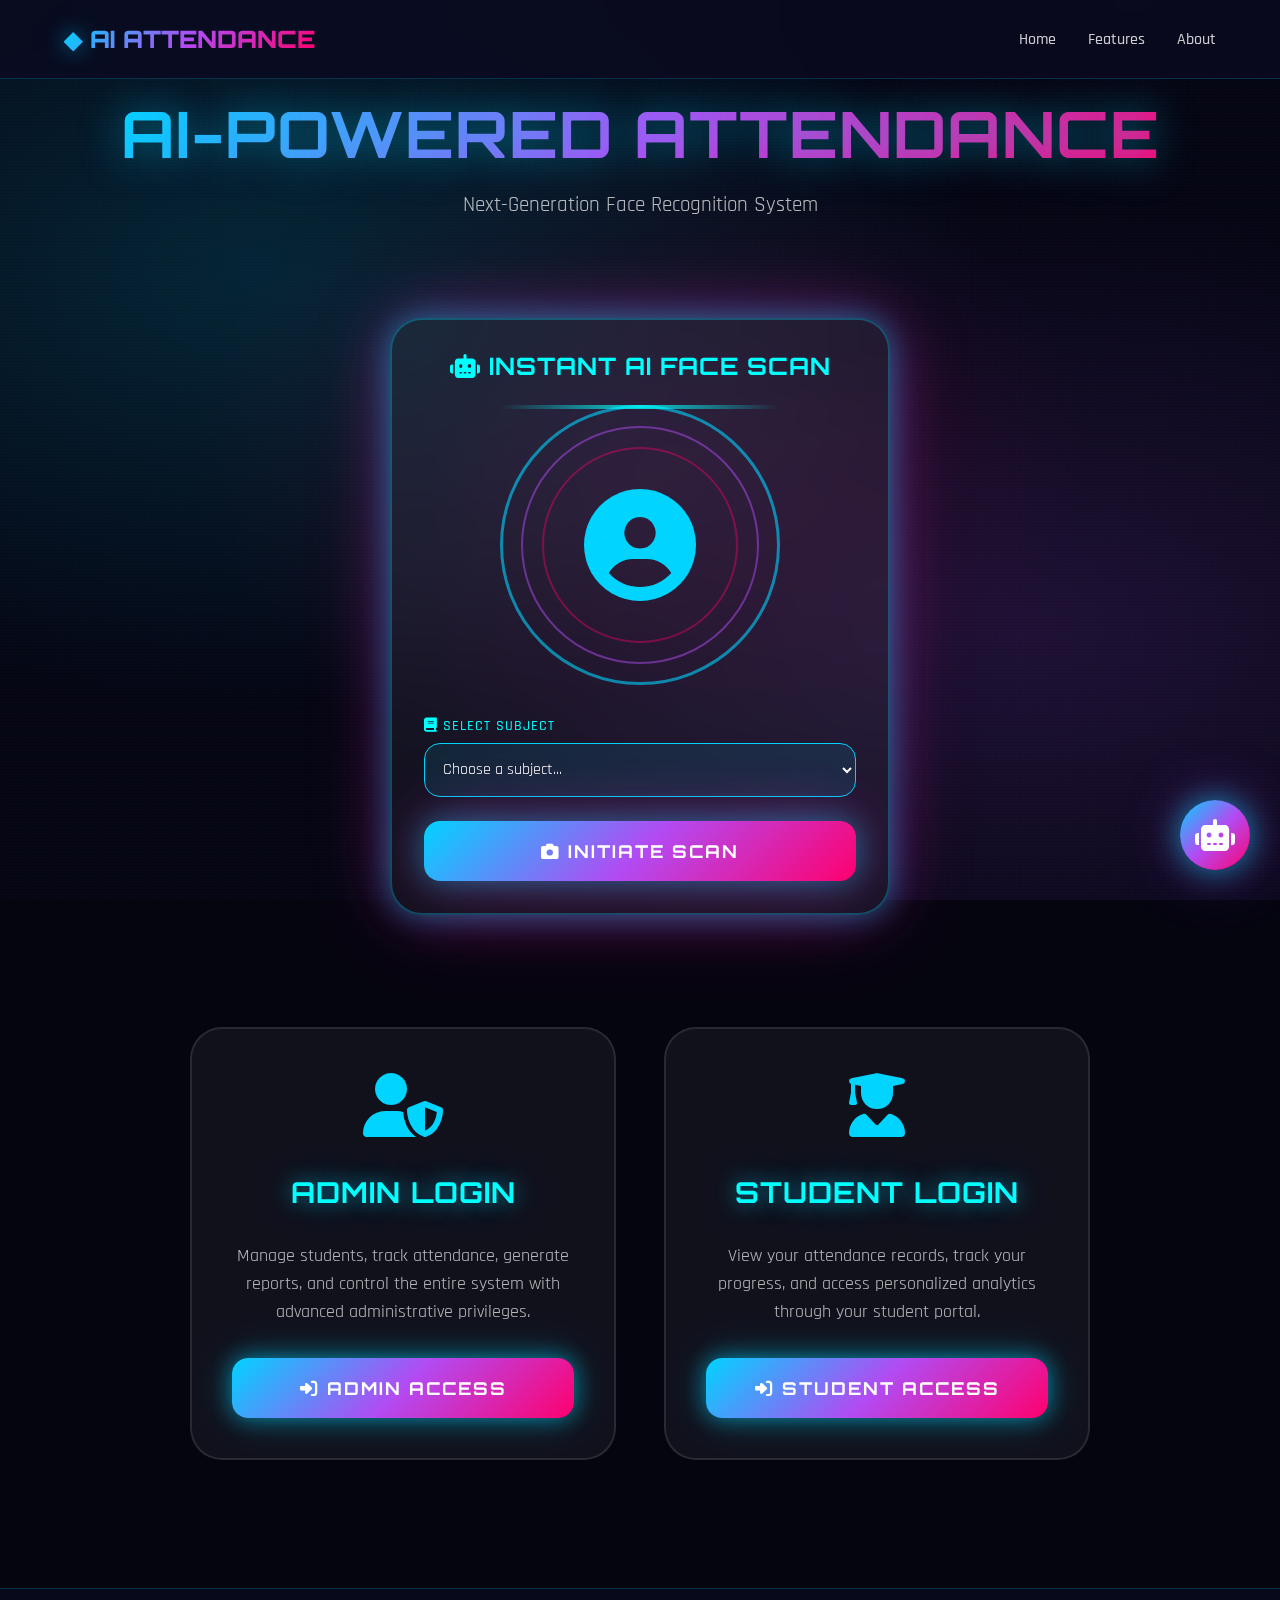
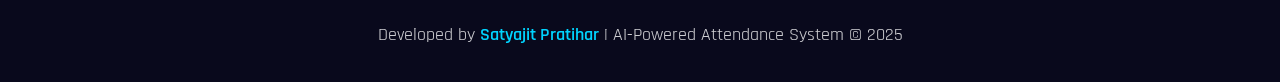
<file: index.html>
<!DOCTYPE html>
<html lang="en">

<head>
    <meta charset="UTF-8">
    <meta name="viewport" content="width=device-width, initial-scale=1.0">
    <meta name="description" content="Ultra-Futuristic AI-Powered Attendance System with Advanced Face Recognition">
    <title>AI Attendance System | Futuristic Face Recognition Portal</title>

    <!-- Styles -->
    <link rel="stylesheet" href="style.css">

    <!-- Icons -->
    <link rel="stylesheet" href="https://cdnjs.cloudflare.com/ajax/libs/font-awesome/6.4.0/css/all.min.css">

    <style>
        /* Homepage Specific Styles */
        .hero-section {
            min-height: 100vh;
            display: flex;
            flex-direction: column;
            align-items: center;
            justify-content: center;
            padding: 6rem 5% 4rem;
            position: relative;
            overflow: hidden;
        }

        .hero-title {
            text-align: center;
            margin-bottom: 3rem;
            animation: fadeInUp 1s ease;
        }

        .hero-subtitle {
            text-align: center;
            font-size: 1.3rem;
            color: rgba(255, 255, 255, 0.7);
            margin-top: 1rem;
            animation: fadeInUp 1.2s ease;
        }

        /* AI Face Scanner Section */
        .face-scanner-section {
            width: 100%;
            max-width: 500px;
            margin: 3rem auto;
            animation: fadeInUp 1.4s ease;
        }

        .face-scanner-container {
            position: relative;
            background: var(--bg-glass);
            backdrop-filter: blur(30px);
            border: 2px solid rgba(0, 212, 255, 0.3);
            border-radius: var(--radius-xl);
            padding: 2rem;
            box-shadow: var(--glow-multi);
            animation: pulseGlow 3s ease-in-out infinite;
        }

        @keyframes pulseGlow {

            0%,
            100% {
                box-shadow: var(--glow-blue);
            }

            50% {
                box-shadow: var(--glow-multi);
            }
        }

        .scanner-title {
            text-align: center;
            font-size: 1.5rem;
            color: var(--neon-cyan);
            margin-bottom: 1.5rem;
            display: flex;
            align-items: center;
            justify-content: center;
            gap: 0.5rem;
        }

        .ai-face-display {
            width: 280px;
            height: 280px;
            margin: 0 auto 2rem;
            position: relative;
            display: flex;
            align-items: center;
            justify-content: center;
        }

        .face-outer-ring {
            position: absolute;
            width: 100%;
            height: 100%;
            border: 3px solid var(--neon-blue);
            border-radius: 50%;
            animation: rotateRing 4s linear infinite;
            opacity: 0.6;
        }

        .face-middle-ring {
            position: absolute;
            width: 85%;
            height: 85%;
            border: 2px solid var(--neon-purple);
            border-radius: 50%;
            animation: rotateRing 3s linear infinite reverse;
            opacity: 0.5;
        }

        .face-inner-ring {
            position: absolute;
            width: 70%;
            height: 70%;
            border: 2px solid var(--neon-pink);
            border-radius: 50%;
            animation: rotateRing 2s linear infinite;
            opacity: 0.4;
        }

        @keyframes rotateRing {
            from {
                transform: rotate(0deg);
            }

            to {
                transform: rotate(360deg);
            }
        }

        .face-icon {
            font-size: 7rem;
            color: var(--neon-blue);
            filter: drop-shadow(var(--glow-blue));
            animation: facePulse 2s ease-in-out infinite;
            z-index: 1;
        }

        @keyframes facePulse {

            0%,
            100% {
                transform: scale(1);
                opacity: 1;
            }

            50% {
                transform: scale(1.1);
                opacity: 0.8;
            }
        }

        .scanning-beam {
            position: absolute;
            top: 0;
            left: 0;
            width: 100%;
            height: 4px;
            background: linear-gradient(90deg, transparent, var(--neon-cyan), transparent);
            animation: scanBeam 2s ease-in-out infinite;
            opacity: 0.8;
        }

        @keyframes scanBeam {
            0% {
                top: 0;
            }

            50% {
                top: calc(100% - 4px);
            }

            100% {
                top: 0;
            }
        }

        .subject-selector {
            margin-top: 1.5rem;
        }

        .subject-selector select {
            width: 100%;
            padding: 0.9rem;
            background: rgba(0, 212, 255, 0.1);
            border: 1px solid var(--neon-blue);
            border-radius: var(--radius-md);
            color: #ffffff;
            font-size: 1rem;
            font-family: var(--font-secondary);
            cursor: pointer;
            transition: all var(--transition-normal);
        }

        .subject-selector select:focus {
            outline: none;
            box-shadow: var(--glow-blue);
            background: rgba(0, 212, 255, 0.15);
        }

        .subject-selector option {
            background: var(--bg-dark);
            color: #ffffff;
        }

        .scan-button {
            width: 100%;
            margin-top: 1.5rem;
            padding: 1.2rem;
            font-size: 1.1rem;
            background: var(--gradient-primary);
            border: none;
            border-radius: var(--radius-md);
            color: #ffffff;
            font-family: var(--font-primary);
            font-weight: 700;
            cursor: pointer;
            box-shadow: var(--glow-multi);
            transition: all var(--transition-normal);
            text-transform: uppercase;
            letter-spacing: 2px;
        }

        .scan-button:hover {
            transform: scale(1.05);
            box-shadow: 0 0 40px rgba(0, 212, 255, 0.6), 0 0 80px rgba(178, 75, 243, 0.4);
        }

        /* Login Panels */
        .login-panels {
            display: grid;
            grid-template-columns: repeat(auto-fit, minmax(350px, 1fr));
            gap: 3rem;
            width: 100%;
            max-width: 900px;
            margin: 4rem auto 0;
            animation: fadeInUp 1.6s ease;
        }

        .login-panel {
            background: var(--bg-glass);
            backdrop-filter: blur(25px);
            border: 2px solid rgba(255, 255, 255, 0.1);
            border-radius: var(--radius-xl);
            padding: 2.5rem;
            position: relative;
            overflow: hidden;
            transition: all var(--transition-normal);
        }

        .login-panel::before {
            content: '';
            position: absolute;
            top: 0;
            left: 0;
            width: 100%;
            height: 100%;
            background: var(--gradient-card);
            opacity: 0;
            transition: opacity var(--transition-normal);
            z-index: -1;
        }

        .login-panel:hover::before {
            opacity: 1;
        }

        .login-panel:hover {
            transform: translateY(-10px) scale(1.02);
            box-shadow: var(--glow-multi);
            border-color: rgba(0, 212, 255, 0.5);
        }

        .panel-icon {
            font-size: 4rem;
            color: var(--neon-blue);
            text-align: center;
            margin-bottom: 1.5rem;
            filter: drop-shadow(var(--glow-blue));
            animation: iconFloat 3s ease-in-out infinite;
        }

        @keyframes iconFloat {

            0%,
            100% {
                transform: translateY(0);
            }

            50% {
                transform: translateY(-10px);
            }
        }

        .panel-title {
            text-align: center;
            font-size: 1.8rem;
            color: var(--neon-cyan);
            margin-bottom: 2rem;
            font-family: var(--font-primary);
        }

        .panel-description {
            text-align: center;
            color: rgba(255, 255, 255, 0.7);
            margin-bottom: 2rem;
            line-height: 1.6;
        }

        .login-btn {
            width: 100%;
            padding: 1.2rem;
            font-size: 1.1rem;
            background: var(--gradient-primary);
            border: none;
            border-radius: var(--radius-md);
            color: #ffffff;
            font-family: var(--font-primary);
            font-weight: 700;
            cursor: pointer;
            box-shadow: var(--glow-blue);
            transition: all var(--transition-normal);
            text-transform: uppercase;
            letter-spacing: 2px;
            text-decoration: none;
            display: block;
            text-align: center;
        }

        .login-btn:hover {
            transform: scale(1.05);
            box-shadow: var(--glow-multi);
        }

        /* AI Chatbot */
        .ai-chatbot {
            position: fixed;
            bottom: 30px;
            right: 30px;
            width: 70px;
            height: 70px;
            background: var(--gradient-primary);
            border-radius: 50%;
            display: flex;
            align-items: center;
            justify-content: center;
            cursor: pointer;
            box-shadow: var(--glow-multi);
            z-index: 1000;
            animation: chatbotPulse 2s ease-in-out infinite;
            transition: all var(--transition-normal);
        }

        .ai-chatbot:hover {
            transform: scale(1.15);
        }

        @keyframes chatbotPulse {

            0%,
            100% {
                box-shadow: var(--glow-blue);
            }

            50% {
                box-shadow: var(--glow-multi);
                transform: scale(1.1);
            }
        }

        .chatbot-icon {
            font-size: 2rem;
            color: #ffffff;
        }

        .chatbot-waves {
            position: absolute;
            width: 100%;
            height: 100%;
            border-radius: 50%;
            border: 2px solid var(--neon-cyan);
            opacity: 0;
            animation: waveExpand 2s ease-out infinite;
        }

        .chatbot-waves:nth-child(2) {
            animation-delay: 0.5s;
        }

        .chatbot-waves:nth-child(3) {
            animation-delay: 1s;
        }

        @keyframes waveExpand {
            0% {
                transform: scale(1);
                opacity: 0.6;
            }

            100% {
                transform: scale(2);
                opacity: 0;
            }
        }

        /* Animations */
        @keyframes fadeInUp {
            from {
                opacity: 0;
                transform: translateY(30px);
            }

            to {
                opacity: 1;
                transform: translateY(0);
            }
        }

        /* Responsive */
        @media (max-width: 768px) {
            .login-panels {
                grid-template-columns: 1fr;
                gap: 2rem;
            }

            .hero-section {
                padding: 5rem 5% 3rem;
            }

            .ai-chatbot {
                width: 60px;
                height: 60px;
                bottom: 20px;
                right: 20px;
            }

            .chatbot-icon {
                font-size: 1.5rem;
            }
        }
    </style>
</head>

<body>
    <!-- Floating Particles -->
    <div class="particles" id="particles"></div>

    <!-- Navigation Bar -->
    <nav class="navbar">
        <div class="navbar-logo">
            <span>AI ATTENDANCE</span>
        </div>
        <ul class="navbar-menu">
            <li><a href="index.html" class="navbar-link">Home</a></li>
            <li><a href="#features" class="navbar-link">Features</a></li>
            <li><a href="#about" class="navbar-link">About</a></li>
        </ul>
    </nav>

    <!-- Hero Section -->
    <section class="hero-section">
        <!-- Hero Title -->
        <div class="hero-title">
            <h1>AI-POWERED ATTENDANCE</h1>
            <p class="hero-subtitle">Next-Generation Face Recognition System</p>
        </div>

        <!-- AI Face Scanner Section -->
        <div class="face-scanner-section">
            <div class="face-scanner-container">
                <h3 class="scanner-title">
                    <i class="fas fa-robot"></i>
                    INSTANT AI FACE SCAN
                </h3>

                <div class="ai-face-display">
                    <div class="face-outer-ring"></div>
                    <div class="face-middle-ring"></div>
                    <div class="face-inner-ring"></div>
                    <i class="fas fa-user-circle face-icon"></i>
                    <div class="scanning-beam"></div>
                </div>

                <div class="subject-selector">
                    <label for="subject" class="input-label">
                        <i class="fas fa-book"></i> Select Subject
                    </label>
                    <select id="subject" required>
                        <option value="">Choose a subject...</option>
                        <option value="mathematics">Mathematics</option>
                        <option value="physics">Physics</option>
                        <option value="chemistry">Chemistry</option>
                        <option value="computer-science">Computer Science</option>
                        <option value="biology">Biology</option>
                        <option value="english">English</option>
                        <option value="history">History</option>
                    </select>
                </div>

                <button class="scan-button" onclick="initiateScanning()">
                    <i class="fas fa-camera"></i> INITIATE SCAN
                </button>
            </div>
        </div>

        <!-- Login Panels -->
        <div class="login-panels">
            <!-- Admin Login Panel -->
            <div class="login-panel">
                <div class="panel-icon">
                    <i class="fas fa-user-shield"></i>
                </div>
                <h2 class="panel-title">ADMIN LOGIN</h2>
                <p class="panel-description">
                    Manage students, track attendance, generate reports, and control the entire system with advanced
                    administrative privileges.
                </p>
                <a href="admin-login.html" class="login-btn">
                    <i class="fas fa-sign-in-alt"></i> ADMIN ACCESS
                </a>
            </div>

            <!-- Student Login Panel -->
            <div class="login-panel">
                <div class="panel-icon">
                    <i class="fas fa-user-graduate"></i>
                </div>
                <h2 class="panel-title">STUDENT LOGIN</h2>
                <p class="panel-description">
                    View your attendance records, track your progress, and access personalized analytics through your
                    student portal.
                </p>
                <a href="student-login.html" class="login-btn">
                    <i class="fas fa-sign-in-alt"></i> STUDENT ACCESS
                </a>
            </div>
        </div>
    </section>

    <!-- AI Chatbot -->
    <div class="ai-chatbot" onclick="toggleChatbot()">
        <div class="chatbot-waves"></div>
        <div class="chatbot-waves"></div>
        <div class="chatbot-waves"></div>
        <i class="fas fa-robot chatbot-icon"></i>
    </div>

    <!-- Footer -->
    <footer class="footer">
        <p>Developed by <span>Satyajit Pratihar</span> | AI-Powered Attendance System © 2025</p>
    </footer>

    <!-- JavaScript -->
    <link rel="stylesheet" href="chatbot.css">
    <script src="script.js"></script>
    <script src="chatbot.js"></script>
    <script>
        // Initialize Homepage
        document.addEventListener('DOMContentLoaded', () => {
            loadSubjects();

            // Initialize Chatbot
            if (window.chatbot) {
                document.querySelector('.ai-chatbot').onclick = window.chatbot.toggle;
            }
        });

        // Load Subjects from DataManager
        function loadSubjects() {
            const select = document.getElementById('subject');
            if (!select) return;

            const subjects = DataManager.getSubjects();

            if (subjects.length === 0) {
                select.innerHTML = '<option value="">No subjects available (Contact Admin)</option>';
                return;
            }

            select.innerHTML = '<option value="">Choose a subject...</option>';
            subjects.forEach(sub => {
                const option = document.createElement('option');
                option.value = sub.name;
                option.textContent = `${sub.name} (${sub.class})`;
                select.appendChild(option);
            });
        }

        // Face Scanning Function
        async function initiateScanning() {
            const subject = document.getElementById('subject').value;

            if (!subject) {
                showToast('⚠️ Please select a subject before initiating scan!', 'warning');
                return;
            }

            const scanBtn = document.querySelector('.scan-button');
            const faceDisplay = document.querySelector('.ai-face-display');

            // Check if already scanning
            if (document.getElementById('homeScanVideo')) {
                stopScanning();
                return;
            }

            // Start Camera
            scanBtn.innerHTML = '<i class="fas fa-spinner fa-spin"></i> STARTING CAMERA...';

            // Create Video Element
            faceDisplay.innerHTML = `
                <video id="homeScanVideo" style="width:100%; height:100%; object-fit:cover; border-radius:50%; border: 4px solid var(--neon-blue);" autoplay playsinline></video>
                <div class="scanning-beam"></div>
            `;

            const success = await CameraUtils.startCamera('homeScanVideo');

            if (success) {
                scanBtn.innerHTML = '<i class="fas fa-stop"></i> STOP SCANNING';
                scanBtn.style.background = 'linear-gradient(135deg, #ff006e, #b24bf3)';

                showToast('📸 Camera Active! Scanning for face...', 'info');

                // Simulate Face Detection & Attendance Marking
                setTimeout(() => {
                    simulateFaceDetection(subject);
                }, 3000);
            } else {
                // Revert UI if camera fails
                resetScannerUI();
                scanBtn.innerHTML = '<i class="fas fa-camera"></i> INITIATE SCAN';
            }
        }

        function stopScanning() {
            CameraUtils.stopCamera();
            resetScannerUI();
            const scanBtn = document.querySelector('.scan-button');
            scanBtn.innerHTML = '<i class="fas fa-camera"></i> INITIATE SCAN';
            scanBtn.style.background = 'var(--gradient-primary)';
        }

        function resetScannerUI() {
            const faceDisplay = document.querySelector('.ai-face-display');
            faceDisplay.innerHTML = `
                <div class="face-outer-ring"></div>
                <div class="face-middle-ring"></div>
                <div class="face-inner-ring"></div>
                <i class="fas fa-user-circle face-icon"></i>
                <div class="scanning-beam"></div>
            `;
        }

        function simulateFaceDetection(subject) {
            // Randomly pick a student to mark attendance for (Simulation)
            const students = DataManager.getStudents();

            if (students.length > 0) {
                const student = students[Math.floor(Math.random() * students.length)];

                // Mark Attendance
                const record = {
                    rollNo: student.rollNo,
                    name: student.name,
                    subject: subject,
                    status: 'Present'
                };

                DataManager.addAttendance(record);

                // Success Feedback
                showToast(`✅ Face Recognized: ${student.name}`, 'success');
                showToast(`📅 Attendance Marked for ${subject}`, 'success');

                // Stop after success
                setTimeout(() => {
                    stopScanning();
                }, 2000);
            } else {
                showToast('❌ No students registered in database!', 'error');
                stopScanning();
            }
        }
    </script>
</body>

</html>
</file>
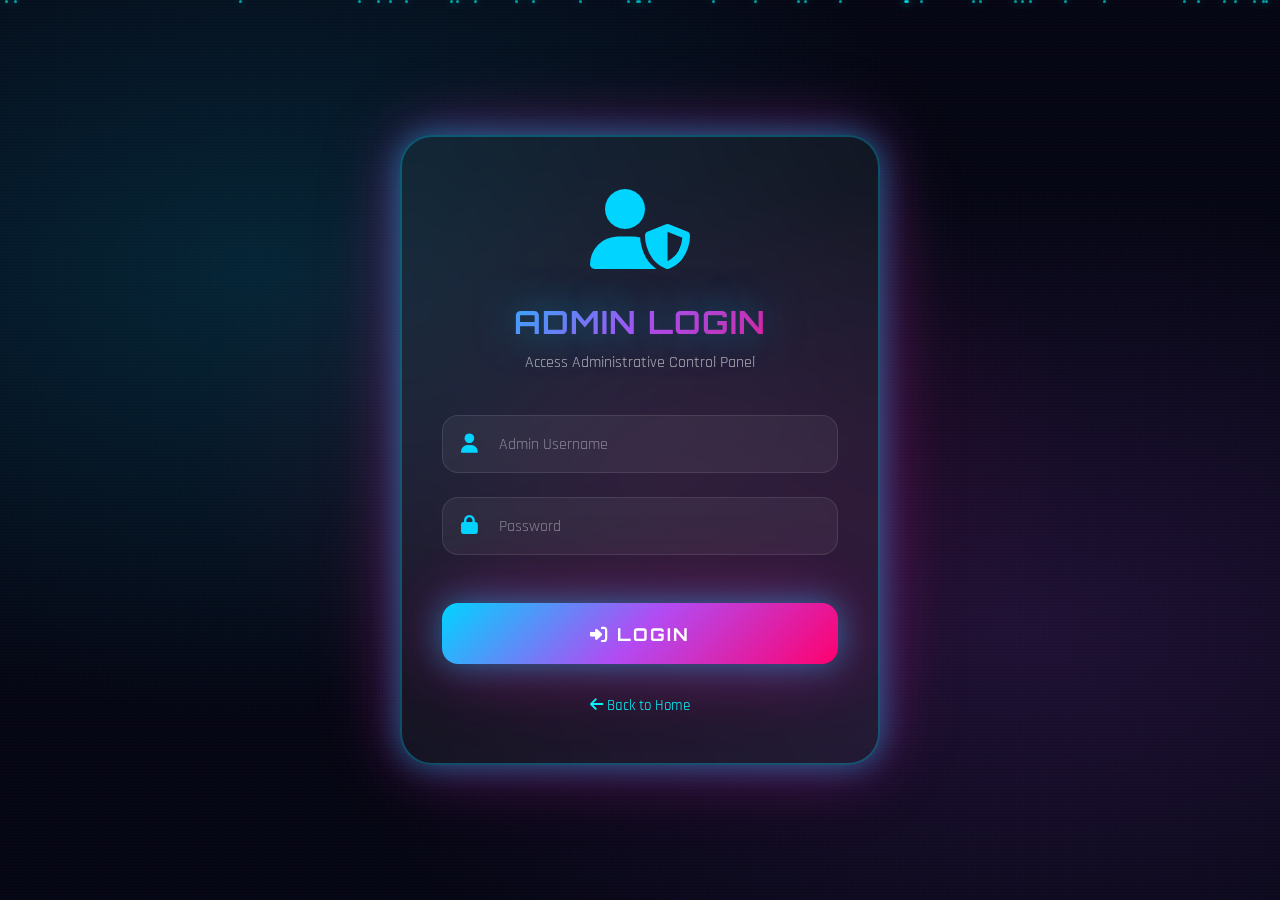
<file: admin-login.html>
<!DOCTYPE html>
<html lang="en">

<head>
    <meta charset="UTF-8">
    <meta name="viewport" content="width=device-width, initial-scale=1.0">
    <meta name="description" content="Admin Login - AI Attendance System">
    <title>Admin Login | AI Attendance System</title>

    <link rel="stylesheet" href="style.css">
    <link rel="stylesheet" href="https://cdnjs.cloudflare.com/ajax/libs/font-awesome/6.4.0/css/all.min.css">

    <style>
        .login-page {
            min-height: 100vh;
            display: flex;
            align-items: center;
            justify-content: center;
            padding: 2rem 5%;
            position: relative;
        }

        .login-container {
            width: 100%;
            max-width: 480px;
            animation: fadeInUp 0.8s ease;
        }

        .login-box {
            background: var(--bg-glass);
            backdrop-filter: blur(30px);
            border: 2px solid rgba(0, 212, 255, 0.3);
            border-radius: var(--radius-xl);
            padding: 3rem 2.5rem;
            position: relative;
            overflow: hidden;
            box-shadow: var(--glow-multi);
        }

        .login-box::before {
            content: '';
            position: absolute;
            top: 0;
            left: -100%;
            width: 100%;
            height: 100%;
            background: linear-gradient(90deg, transparent, rgba(0, 212, 255, 0.1), transparent);
            animation: shimmer 3s infinite;
        }

        @keyframes shimmer {
            0% {
                left: -100%;
            }

            100% {
                left: 100%;
            }
        }

        .login-header {
            text-align: center;
            margin-bottom: 2.5rem;
        }

        .login-icon {
            font-size: 5rem;
            color: var(--neon-blue);
            margin-bottom: 1rem;
            filter: drop-shadow(var(--glow-blue));
            animation: iconPulse 2s ease-in-out infinite;
        }

        @keyframes iconPulse {

            0%,
            100% {
                transform: scale(1);
            }

            50% {
                transform: scale(1.1);
            }
        }

        .login-title {
            font-size: 2rem;
            color: var(--neon-cyan);
            margin-bottom: 0.5rem;
            font-family: var(--font-primary);
        }

        .login-subtitle {
            color: rgba(255, 255, 255, 0.6);
            font-size: 1rem;
        }

        .login-form {
            margin-top: 2rem;
        }

        .form-group {
            margin-bottom: 1.5rem;
            position: relative;
        }

        .form-input {
            width: 100%;
            padding: 1.1rem 1.1rem 1.1rem 3.5rem;
            background: rgba(255, 255, 255, 0.05);
            border: 1px solid rgba(255, 255, 255, 0.1);
            border-radius: var(--radius-md);
            color: #ffffff;
            font-size: 1rem;
            font-family: var(--font-secondary);
            transition: all var(--transition-normal);
            outline: none;
        }

        .form-input:focus {
            background: rgba(255, 255, 255, 0.08);
            border-color: var(--neon-blue);
            box-shadow: 0 0 25px rgba(0, 212, 255, 0.4);
        }

        .form-input::placeholder {
            color: rgba(255, 255, 255, 0.4);
        }

        .form-icon {
            position: absolute;
            left: 1.2rem;
            top: 50%;
            transform: translateY(-50%);
            color: var(--neon-blue);
            font-size: 1.2rem;
        }

        .submit-btn {
            width: 100%;
            padding: 1.2rem;
            margin-top: 1.5rem;
            background: var(--gradient-primary);
            border: none;
            border-radius: var(--radius-md);
            color: #ffffff;
            font-size: 1.1rem;
            font-family: var(--font-primary);
            font-weight: 700;
            cursor: pointer;
            text-transform: uppercase;
            letter-spacing: 2px;
            transition: all var(--transition-normal);
            box-shadow: var(--glow-multi);
            position: relative;
            overflow: hidden;
        }

        .submit-btn::before {
            content: '';
            position: absolute;
            top: 50%;
            left: 50%;
            width: 0;
            height: 0;
            background: rgba(255, 255, 255, 0.3);
            border-radius: 50%;
            transform: translate(-50%, -50%);
            transition: width 0.6s, height 0.6s;
        }

        .submit-btn:hover::before {
            width: 400px;
            height: 400px;
        }

        .submit-btn:hover {
            transform: scale(1.05);
            box-shadow: 0 0 50px rgba(0, 212, 255, 0.7), 0 0 100px rgba(178, 75, 243, 0.5);
        }

        .back-link {
            display: block;
            text-align: center;
            margin-top: 2rem;
            color: var(--neon-cyan);
            text-decoration: none;
            font-size: 0.95rem;
            transition: all var(--transition-fast);
        }

        .back-link:hover {
            color: var(--neon-blue);
            text-shadow: var(--glow-blue);
        }

        @keyframes fadeInUp {
            from {
                opacity: 0;
                transform: translateY(30px);
            }

            to {
                opacity: 1;
                transform: translateY(0);
            }
        }

        @media (max-width: 768px) {
            .login-box {
                padding: 2rem 1.5rem;
            }
        }
    </style>
</head>

<body>
    <!-- Floating Particles -->
    <div class="particles" id="particles"></div>

    <!-- Login Page -->
    <div class="login-page">
        <div class="login-container">
            <div class="login-box">
                <div class="login-header">
                    <div class="login-icon">
                        <i class="fas fa-user-shield"></i>
                    </div>
                    <h1 class="login-title">ADMIN LOGIN</h1>
                    <p class="login-subtitle">Access Administrative Control Panel</p>
                </div>

                <form class="login-form" onsubmit="handleLogin(event)">
                    <div class="form-group">
                        <i class="fas fa-user form-icon"></i>
                        <input type="text" id="username" class="form-input" placeholder="Admin Username" required>
                    </div>

                    <div class="form-group">
                        <i class="fas fa-lock form-icon"></i>
                        <input type="password" id="password" class="form-input" placeholder="Password" required>
                    </div>

                    <button type="submit" class="submit-btn">
                        <i class="fas fa-sign-in-alt"></i> LOGIN
                    </button>
                </form>

                <a href="index.html" class="back-link">
                    <i class="fas fa-arrow-left"></i> Back to Home
                </a>
            </div>
        </div>
    </div>

    <script>
        // Generate Particles
        function createParticles() {
            const particlesContainer = document.getElementById('particles');
            const particleCount = 40;

            for (let i = 0; i < particleCount; i++) {
                const particle = document.createElement('div');
                particle.className = 'particle';
                particle.style.left = Math.random() * 100 + '%';
                particle.style.animationDelay = Math.random() * 10 + 's';
                particle.style.animationDuration = (Math.random() * 10 + 5) + 's';
                particlesContainer.appendChild(particle);
            }
        }

        createParticles();

        // Handle Login
        function handleLogin(event) {
            event.preventDefault();

            const username = document.getElementById('username').value;
            const password = document.getElementById('password').value;

            // Simple demo authentication (replace with real authentication)
            if (username === 'admin' && password === 'admin123') {
                const btn = document.querySelector('.submit-btn');
                btn.innerHTML = '<i class="fas fa-spinner fa-spin"></i> AUTHENTICATING...';

                setTimeout(() => {
                    btn.innerHTML = '<i class="fas fa-check-circle"></i> SUCCESS!';
                    btn.style.background = 'linear-gradient(135deg, #00ff88, #00ff88)';

                    setTimeout(() => {
                        window.location.href = 'admin.html';
                    }, 1000);
                }, 1500);
            } else {
                alert('❌ Invalid credentials! Demo: username="admin", password="admin123"');
            }
        }
    </script>
</body>

</html>
</file>
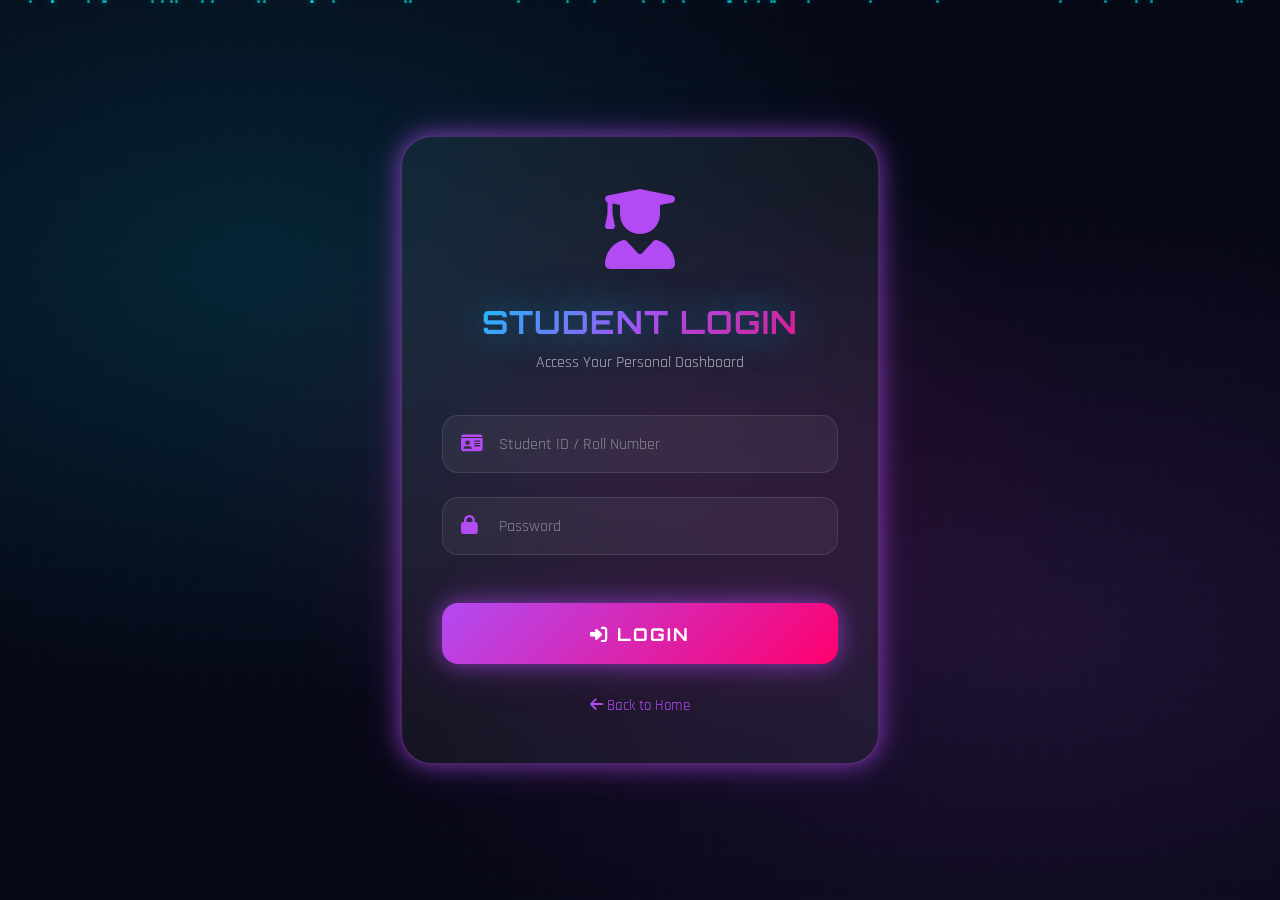
<file: student-login.html>
<!DOCTYPE html>
<html lang="en">

<head>
    <meta charset="UTF-8">
    <meta name="viewport" content="width=device-width, initial-scale=1.0">
    <meta name="description" content="Student Login - AI Attendance System">
    <title>Student Login | AI Attendance System</title>

    <link rel="stylesheet" href="style.css">
    <link rel="stylesheet" href="https://cdnjs.cloudflare.com/ajax/libs/font-awesome/6.4.0/css/all.min.css">

    <style>
        .login-page {
            min-height: 100vh;
            display: flex;
            align-items: center;
            justify-content: center;
            padding: 2rem 5%;
            position: relative;
        }

        .login-container {
            width: 100%;
            max-width: 480px;
            animation: fadeInUp 0.8s ease;
        }

        .login-box {
            background: var(--bg-glass);
            backdrop-filter: blur(30px);
            border: 2px solid rgba(178, 75, 243, 0.3);
            border-radius: var(--radius-xl);
            padding: 3rem 2.5rem;
            position: relative;
            overflow: hidden;
            box-shadow: var(--glow-purple);
        }

        .login-box::before {
            content: '';
            position: absolute;
            top: 0;
            left: -100%;
            width: 100%;
            height: 100%;
            background: linear-gradient(90deg, transparent, rgba(178, 75, 243, 0.1), transparent);
            animation: shimmer 3s infinite;
        }

        @keyframes shimmer {
            0% {
                left: -100%;
            }

            100% {
                left: 100%;
            }
        }

        .login-header {
            text-align: center;
            margin-bottom: 2.5rem;
        }

        .login-icon {
            font-size: 5rem;
            color: var(--neon-purple);
            margin-bottom: 1rem;
            filter: drop-shadow(var(--glow-purple));
            animation: iconPulse 2s ease-in-out infinite;
        }

        @keyframes iconPulse {

            0%,
            100% {
                transform: scale(1);
            }

            50% {
                transform: scale(1.1);
            }
        }

        .login-title {
            font-size: 2rem;
            color: var(--neon-purple);
            margin-bottom: 0.5rem;
            font-family: var(--font-primary);
        }

        .login-subtitle {
            color: rgba(255, 255, 255, 0.6);
            font-size: 1rem;
        }

        .login-form {
            margin-top: 2rem;
        }

        .form-group {
            margin-bottom: 1.5rem;
            position: relative;
        }

        .form-input {
            width: 100%;
            padding: 1.1rem 1.1rem 1.1rem 3.5rem;
            background: rgba(255, 255, 255, 0.05);
            border: 1px solid rgba(255, 255, 255, 0.1);
            border-radius: var(--radius-md);
            color: #ffffff;
            font-size: 1rem;
            font-family: var(--font-secondary);
            transition: all var(--transition-normal);
            outline: none;
        }

        .form-input:focus {
            background: rgba(255, 255, 255, 0.08);
            border-color: var(--neon-purple);
            box-shadow: 0 0 25px rgba(178, 75, 243, 0.4);
        }

        .form-input::placeholder {
            color: rgba(255, 255, 255, 0.4);
        }

        .form-icon {
            position: absolute;
            left: 1.2rem;
            top: 50%;
            transform: translateY(-50%);
            color: var(--neon-purple);
            font-size: 1.2rem;
        }

        .submit-btn {
            width: 100%;
            padding: 1.2rem;
            margin-top: 1.5rem;
            background: linear-gradient(135deg, var(--neon-purple), var(--neon-pink));
            border: none;
            border-radius: var(--radius-md);
            color: #ffffff;
            font-size: 1.1rem;
            font-family: var(--font-primary);
            font-weight: 700;
            cursor: pointer;
            text-transform: uppercase;
            letter-spacing: 2px;
            transition: all var(--transition-normal);
            box-shadow: var(--glow-purple);
            position: relative;
            overflow: hidden;
        }

        .submit-btn::before {
            content: '';
            position: absolute;
            top: 50%;
            left: 50%;
            width: 0;
            height: 0;
            background: rgba(255, 255, 255, 0.3);
            border-radius: 50%;
            transform: translate(-50%, -50%);
            transition: width 0.6s, height 0.6s;
        }

        .submit-btn:hover::before {
            width: 400px;
            height: 400px;
        }

        .submit-btn:hover {
            transform: scale(1.05);
            box-shadow: 0 0 50px rgba(178, 75, 243, 0.7), 0 0 100px rgba(255, 0, 110, 0.5);
        }

        .back-link {
            display: block;
            text-align: center;
            margin-top: 2rem;
            color: var(--neon-purple);
            text-decoration: none;
            font-size: 0.95rem;
            transition: all var(--transition-fast);
        }

        .back-link:hover {
            color: var(--neon-pink);
            text-shadow: var(--glow-pink);
        }

        @keyframes fadeInUp {
            from {
                opacity: 0;
                transform: translateY(30px);
            }

            to {
                opacity: 1;
                transform: translateY(0);
            }
        }

        @media (max-width: 768px) {
            .login-box {
                padding: 2rem 1.5rem;
            }
        }
    </style>
</head>

<body>
    <!-- Floating Particles -->
    <div class="particles" id="particles"></div>

    <!-- Login Page -->
    <div class="login-page">
        <div class="login-container">
            <div class="login-box">
                <div class="login-header">
                    <div class="login-icon">
                        <i class="fas fa-user-graduate"></i>
                    </div>
                    <h1 class="login-title">STUDENT LOGIN</h1>
                    <p class="login-subtitle">Access Your Personal Dashboard</p>
                </div>

                <form class="login-form" onsubmit="handleLogin(event)">
                    <div class="form-group">
                        <i class="fas fa-id-card form-icon"></i>
                        <input type="text" id="studentId" class="form-input" placeholder="Student ID / Roll Number"
                            required>
                    </div>

                    <div class="form-group">
                        <i class="fas fa-lock form-icon"></i>
                        <input type="password" id="password" class="form-input" placeholder="Password" required>
                    </div>

                    <button type="submit" class="submit-btn">
                        <i class="fas fa-sign-in-alt"></i> LOGIN
                    </button>
                </form>

                <a href="index.html" class="back-link">
                    <i class="fas fa-arrow-left"></i> Back to Home
                </a>
            </div>
        </div>
    </div>

    <script>
        // Generate Particles
        function createParticles() {
            const particlesContainer = document.getElementById('particles');
            const particleCount = 40;

            for (let i = 0; i < particleCount; i++) {
                const particle = document.createElement('div');
                particle.className = 'particle';
                particle.style.left = Math.random() * 100 + '%';
                particle.style.animationDelay = Math.random() * 10 + 's';
                particle.style.animationDuration = (Math.random() * 10 + 5) + 's';
                particlesContainer.appendChild(particle);
            }
        }

        createParticles();

        // Handle Login
        function handleLogin(event) {
            event.preventDefault();

            const studentId = document.getElementById('studentId').value;
            const password = document.getElementById('password').value;

            // Simple demo authentication (replace with real authentication)
            if (studentId && password.length >= 6) {
                const btn = document.querySelector('.submit-btn');
                btn.innerHTML = '<i class="fas fa-spinner fa-spin"></i> AUTHENTICATING...';

                setTimeout(() => {
                    btn.innerHTML = '<i class="fas fa-check-circle"></i> SUCCESS!';
                    btn.style.background = 'linear-gradient(135deg, #00ff88, #00ff88)';

                    setTimeout(() => {
                        window.location.href = 'student.html';
                    }, 1000);
                }, 1500);
            } else {
                alert('❌ Invalid credentials! Use any Student ID with password (min 6 characters)');
            }
        }
    </script>
</body>

</html>
</file>
<file: style.css>
/* ===================================
   ULTRA-FUTURISTIC AI ATTENDANCE SYSTEM
   Design System & Core Styles
   =================================== */

@import url('https://fonts.googleapis.com/css2?family=Orbitron:wght@400;500;600;700;900&family=Rajdhani:wght@300;400;500;600;700&display=swap');

/* ===== CSS VARIABLES ===== */
:root {
    /* Neon Cyber Colors */
    --neon-blue: #00d4ff;
    --neon-purple: #b24bf3;
    --neon-pink: #ff006e;
    --neon-cyan: #00ffff;
    --neon-violet: #9d4edd;
    --neon-magenta: #ff00ff;

    /* Cosmic Background */
    --bg-dark: #0a0a1f;
    --bg-darker: #050510;
    --bg-card: rgba(20, 20, 45, 0.6);
    --bg-glass: rgba(255, 255, 255, 0.05);

    /* Gradients */
    --gradient-primary: linear-gradient(135deg, var(--neon-blue), var(--neon-purple), var(--neon-pink));
    --gradient-card: linear-gradient(135deg, rgba(0, 212, 255, 0.1), rgba(178, 75, 243, 0.1));
    --gradient-glow: radial-gradient(circle, rgba(0, 212, 255, 0.3), transparent);

    /* Shadows & Glows */
    --glow-blue: 0 0 20px rgba(0, 212, 255, 0.5), 0 0 40px rgba(0, 212, 255, 0.3);
    --glow-purple: 0 0 20px rgba(178, 75, 243, 0.5), 0 0 40px rgba(178, 75, 243, 0.3);
    --glow-pink: 0 0 20px rgba(255, 0, 110, 0.5), 0 0 40px rgba(255, 0, 110, 0.3);
    --glow-multi: 0 0 30px rgba(0, 212, 255, 0.4), 0 0 60px rgba(178, 75, 243, 0.3), 0 0 90px rgba(255, 0, 110, 0.2);

    /* Typography */
    --font-primary: 'Orbitron', sans-serif;
    --font-secondary: 'Rajdhani', sans-serif;

    /* Spacing */
    --spacing-xs: 0.5rem;
    --spacing-sm: 1rem;
    --spacing-md: 1.5rem;
    --spacing-lg: 2rem;
    --spacing-xl: 3rem;

    /* Border Radius */
    --radius-sm: 8px;
    --radius-md: 16px;
    --radius-lg: 24px;
    --radius-xl: 32px;

    /* Transitions */
    --transition-fast: 0.2s ease;
    --transition-normal: 0.3s ease;
    --transition-slow: 0.5s ease;
}

/* ===== GLOBAL RESET ===== */
* {
    margin: 0;
    padding: 0;
    box-sizing: border-box;
}

html {
    scroll-behavior: smooth;
}

body {
    font-family: var(--font-secondary);
    background: var(--bg-darker);
    color: #ffffff;
    overflow-x: hidden;
    position: relative;
    min-height: 100vh;
}

/* Animated Cosmic Background */
body::before {
    content: '';
    position: fixed;
    top: 0;
    left: 0;
    width: 100%;
    height: 100%;
    background:
        radial-gradient(ellipse at 20% 30%, rgba(0, 212, 255, 0.15) 0%, transparent 50%),
        radial-gradient(ellipse at 80% 70%, rgba(178, 75, 243, 0.15) 0%, transparent 50%),
        radial-gradient(ellipse at 50% 50%, rgba(255, 0, 110, 0.1) 0%, transparent 50%);
    z-index: -2;
    animation: cosmicPulse 10s ease-in-out infinite;
}

body::after {
    content: '';
    position: fixed;
    top: 0;
    left: 0;
    width: 100%;
    height: 100%;
    background-image:
        repeating-linear-gradient(0deg, rgba(0, 212, 255, 0.03) 0px, transparent 1px, transparent 2px, rgba(0, 212, 255, 0.03) 3px),
        repeating-linear-gradient(90deg, rgba(178, 75, 243, 0.03) 0px, transparent 1px, transparent 2px, rgba(178, 75, 243, 0.03) 3px);
    z-index: -1;
    animation: gridMove 20s linear infinite;
}

@keyframes cosmicPulse {

    0%,
    100% {
        opacity: 1;
        transform: scale(1);
    }

    50% {
        opacity: 0.8;
        transform: scale(1.1);
    }
}

@keyframes gridMove {
    0% {
        transform: translate(0, 0);
    }

    100% {
        transform: translate(50px, 50px);
    }
}

/* ===== FLOATING PARTICLES ===== */
.particles {
    position: fixed;
    top: 0;
    left: 0;
    width: 100%;
    height: 100%;
    pointer-events: none;
    z-index: 0;
    overflow: hidden;
}

.particle {
    position: absolute;
    width: 3px;
    height: 3px;
    background: var(--neon-cyan);
    border-radius: 50%;
    box-shadow: 0 0 10px var(--neon-cyan);
    animation: particleFloat 10s infinite;
    opacity: 0.6;
}

@keyframes particleFloat {
    0% {
        transform: translateY(100vh) translateX(0);
        opacity: 0;
    }

    10% {
        opacity: 0.6;
    }

    90% {
        opacity: 0.6;
    }

    100% {
        transform: translateY(-100px) translateX(100px);
        opacity: 0;
    }
}

/* ===== TYPOGRAPHY ===== */
h1,
h2,
h3,
h4,
h5,
h6 {
    font-family: var(--font-primary);
    font-weight: 700;
    line-height: 1.2;
    letter-spacing: 1px;
}

h1 {
    font-size: clamp(2rem, 5vw, 4rem);
    background: var(--gradient-primary);
    -webkit-background-clip: text;
    -webkit-text-fill-color: transparent;
    background-clip: text;
    text-shadow: 0 0 40px rgba(0, 212, 255, 0.5);
    animation: textGlow 3s ease-in-out infinite;
}

@keyframes textGlow {

    0%,
    100% {
        filter: brightness(1);
    }

    50% {
        filter: brightness(1.3);
    }
}

h2 {
    font-size: clamp(1.5rem, 4vw, 2.5rem);
    color: var(--neon-blue);
    text-shadow: var(--glow-blue);
}

h3 {
    font-size: clamp(1.2rem, 3vw, 1.8rem);
    color: var(--neon-purple);
}

p {
    font-size: clamp(0.9rem, 2vw, 1.1rem);
    line-height: 1.6;
    color: rgba(255, 255, 255, 0.8);
}

/* ===== GLASS-MORPHISM CARD ===== */
.glass-card {
    background: var(--bg-glass);
    backdrop-filter: blur(20px);
    -webkit-backdrop-filter: blur(20px);
    border: 1px solid rgba(255, 255, 255, 0.1);
    border-radius: var(--radius-lg);
    padding: var(--spacing-lg);
    position: relative;
    overflow: hidden;
    transition: all var(--transition-normal);
}

.glass-card::before {
    content: '';
    position: absolute;
    top: 0;
    left: 0;
    width: 100%;
    height: 100%;
    background: var(--gradient-card);
    opacity: 0;
    transition: opacity var(--transition-normal);
    z-index: -1;
}

.glass-card:hover::before {
    opacity: 1;
}

.glass-card:hover {
    transform: translateY(-5px);
    box-shadow: var(--glow-multi);
    border-color: rgba(0, 212, 255, 0.5);
}

/* Neon Border Animation */
.glass-card::after {
    content: '';
    position: absolute;
    top: -2px;
    left: -2px;
    right: -2px;
    bottom: -2px;
    background: var(--gradient-primary);
    border-radius: var(--radius-lg);
    z-index: -2;
    opacity: 0;
    transition: opacity var(--transition-normal);
}

.glass-card:hover::after {
    opacity: 0.3;
    animation: borderGlow 2s linear infinite;
}

@keyframes borderGlow {

    0%,
    100% {
        opacity: 0.3;
    }

    50% {
        opacity: 0.6;
    }
}

/* ===== BUTTONS ===== */
.btn {
    font-family: var(--font-primary);
    font-size: 1rem;
    font-weight: 600;
    padding: 0.9rem 2rem;
    border: none;
    border-radius: var(--radius-md);
    cursor: pointer;
    position: relative;
    overflow: hidden;
    transition: all var(--transition-normal);
    text-transform: uppercase;
    letter-spacing: 1.5px;
    z-index: 1;
}

.btn-primary {
    background: var(--gradient-primary);
    color: #ffffff;
    box-shadow: var(--glow-blue);
}

.btn-primary::before {
    content: '';
    position: absolute;
    top: 50%;
    left: 50%;
    width: 0;
    height: 0;
    background: rgba(255, 255, 255, 0.2);
    border-radius: 50%;
    transform: translate(-50%, -50%);
    transition: width 0.6s, height 0.6s;
    z-index: -1;
}

.btn-primary:hover::before {
    width: 300px;
    height: 300px;
}

.btn-primary:hover {
    transform: scale(1.05);
    box-shadow: var(--glow-multi);
}

.btn-secondary {
    background: transparent;
    color: var(--neon-blue);
    border: 2px solid var(--neon-blue);
    box-shadow: inset 0 0 10px rgba(0, 212, 255, 0.2);
}

.btn-secondary:hover {
    background: rgba(0, 212, 255, 0.1);
    box-shadow: var(--glow-blue);
    transform: scale(1.05);
}

/* ===== INPUT FIELDS ===== */
.input-group {
    position: relative;
    margin-bottom: var(--spacing-md);
}

.input-field {
    width: 100%;
    padding: 1rem 1.2rem;
    background: rgba(255, 255, 255, 0.05);
    border: 1px solid rgba(255, 255, 255, 0.1);
    border-radius: var(--radius-md);
    color: #ffffff;
    font-family: var(--font-secondary);
    font-size: 1rem;
    transition: all var(--transition-normal);
    outline: none;
}

.input-field:focus {
    background: rgba(255, 255, 255, 0.08);
    border-color: var(--neon-blue);
    box-shadow: 0 0 20px rgba(0, 212, 255, 0.3);
}

.input-field::placeholder {
    color: rgba(255, 255, 255, 0.4);
}

.input-icon {
    position: absolute;
    right: 1rem;
    top: 50%;
    transform: translateY(-50%);
    color: var(--neon-blue);
    font-size: 1.2rem;
    pointer-events: none;
}

.input-label {
    display: block;
    margin-bottom: 0.5rem;
    color: var(--neon-cyan);
    font-weight: 500;
    font-size: 0.9rem;
    text-transform: uppercase;
    letter-spacing: 1px;
}

/* ===== NAVBAR ===== */
.navbar {
    position: fixed;
    top: 0;
    left: 0;
    width: 100%;
    padding: 1.5rem 5%;
    background: rgba(10, 10, 31, 0.8);
    backdrop-filter: blur(20px);
    -webkit-backdrop-filter: blur(20px);
    border-bottom: 1px solid rgba(0, 212, 255, 0.2);
    z-index: 1000;
    display: flex;
    justify-content: space-between;
    align-items: center;
}

.navbar-logo {
    font-family: var(--font-primary);
    font-size: 1.5rem;
    font-weight: 900;
    background: var(--gradient-primary);
    -webkit-background-clip: text;
    -webkit-text-fill-color: transparent;
    background-clip: text;
    display: flex;
    align-items: center;
    gap: 0.5rem;
}

.navbar-logo::before {
    content: '◆';
    color: var(--neon-cyan);
    text-shadow: var(--glow-blue);
    animation: spin 4s linear infinite;
}

@keyframes spin {
    from {
        transform: rotate(0deg);
    }

    to {
        transform: rotate(360deg);
    }
}

.navbar-menu {
    display: flex;
    gap: 2rem;
    list-style: none;
}

.navbar-link {
    color: rgba(255, 255, 255, 0.8);
    text-decoration: none;
    font-weight: 500;
    position: relative;
    transition: color var(--transition-fast);
    padding: 0.5rem 0;
}

.navbar-link::after {
    content: '';
    position: absolute;
    bottom: 0;
    left: 0;
    width: 0;
    height: 2px;
    background: var(--gradient-primary);
    transition: width var(--transition-normal);
}

.navbar-link:hover {
    color: var(--neon-blue);
}

.navbar-link:hover::after {
    width: 100%;
}

/* ===== SIDEBAR ===== */
.sidebar {
    position: fixed;
    left: 0;
    top: 80px;
    width: 280px;
    height: calc(100vh - 80px);
    background: rgba(10, 10, 31, 0.9);
    backdrop-filter: blur(20px);
    border-right: 1px solid rgba(0, 212, 255, 0.2);
    padding: 2rem 0;
    overflow-y: auto;
    z-index: 999;
    transition: transform var(--transition-normal);
}

.sidebar-menu {
    list-style: none;
}

.sidebar-item {
    margin: 0.5rem 0;
}

.sidebar-link {
    display: flex;
    align-items: center;
    gap: 1rem;
    padding: 1rem 2rem;
    color: rgba(255, 255, 255, 0.7);
    text-decoration: none;
    font-weight: 500;
    transition: all var(--transition-fast);
    position: relative;
}

.sidebar-link::before {
    content: '';
    position: absolute;
    left: 0;
    top: 0;
    width: 4px;
    height: 100%;
    background: var(--gradient-primary);
    transform: scaleY(0);
    transition: transform var(--transition-normal);
}

.sidebar-link:hover,
.sidebar-link.active {
    background: rgba(0, 212, 255, 0.1);
    color: var(--neon-blue);
}

.sidebar-link:hover::before,
.sidebar-link.active::before {
    transform: scaleY(1);
}

.sidebar-icon {
    font-size: 1.3rem;
    color: var(--neon-cyan);
}

/* ===== CARDS & STATS ===== */
.stat-card {
    background: var(--bg-glass);
    backdrop-filter: blur(20px);
    border: 1px solid rgba(255, 255, 255, 0.1);
    border-radius: var(--radius-lg);
    padding: 1.5rem;
    position: relative;
    overflow: hidden;
    transition: all var(--transition-normal);
}

.stat-card::before {
    content: '';
    position: absolute;
    top: 0;
    left: 0;
    width: 100%;
    height: 4px;
    background: var(--gradient-primary);
    transform: scaleX(0);
    transition: transform var(--transition-normal);
}

.stat-card:hover::before {
    transform: scaleX(1);
}

.stat-card:hover {
    transform: translateY(-5px);
    box-shadow: var(--glow-multi);
    border-color: rgba(0, 212, 255, 0.5);
}

.stat-icon {
    font-size: 2.5rem;
    color: var(--neon-blue);
    margin-bottom: 1rem;
    filter: drop-shadow(var(--glow-blue));
}

.stat-value {
    font-size: 2.5rem;
    font-family: var(--font-primary);
    font-weight: 700;
    color: #ffffff;
    margin-bottom: 0.5rem;
}

.stat-label {
    color: rgba(255, 255, 255, 0.6);
    font-size: 0.9rem;
    text-transform: uppercase;
    letter-spacing: 1px;
}

/* ===== TABLES ===== */
.data-table {
    width: 100%;
    border-collapse: collapse;
    background: rgba(255, 255, 255, 0.03);
    border-radius: var(--radius-md);
    overflow: hidden;
}

.data-table thead {
    background: rgba(0, 212, 255, 0.1);
}

.data-table th {
    padding: 1rem;
    text-align: left;
    color: var(--neon-cyan);
    font-weight: 600;
    text-transform: uppercase;
    font-size: 0.85rem;
    letter-spacing: 1px;
    border-bottom: 2px solid rgba(0, 212, 255, 0.3);
}

.data-table td {
    padding: 1rem;
    color: rgba(255, 255, 255, 0.8);
    border-bottom: 1px solid rgba(255, 255, 255, 0.05);
}

.data-table tbody tr {
    transition: all var(--transition-fast);
}

.data-table tbody tr:hover {
    background: rgba(0, 212, 255, 0.05);
    transform: scale(1.01);
}

/* ===== BADGES ===== */
.badge {
    display: inline-block;
    padding: 0.4rem 0.9rem;
    border-radius: var(--radius-sm);
    font-size: 0.85rem;
    font-weight: 600;
    text-transform: uppercase;
    letter-spacing: 0.5px;
}

.badge-success {
    background: rgba(0, 255, 136, 0.2);
    color: #00ff88;
    border: 1px solid #00ff88;
}

.badge-danger {
    background: rgba(255, 0, 110, 0.2);
    color: var(--neon-pink);
    border: 1px solid var(--neon-pink);
}

.badge-warning {
    background: rgba(255, 200, 0, 0.2);
    color: #ffc800;
    border: 1px solid #ffc800;
}

.badge-info {
    background: rgba(0, 212, 255, 0.2);
    color: var(--neon-blue);
    border: 1px solid var(--neon-blue);
}

/* ===== LOADING ANIMATION ===== */
.loading-spinner {
    width: 50px;
    height: 50px;
    border: 4px solid rgba(0, 212, 255, 0.2);
    border-top: 4px solid var(--neon-blue);
    border-radius: 50%;
    animation: spin 1s linear infinite;
    box-shadow: var(--glow-blue);
}

/* ===== FOOTER ===== */
.footer {
    text-align: center;
    padding: 2rem;
    background: rgba(10, 10, 31, 0.8);
    border-top: 1px solid rgba(0, 212, 255, 0.2);
    color: rgba(255, 255, 255, 0.6);
    font-size: 0.9rem;
    margin-top: 4rem;
}

.footer span {
    color: var(--neon-blue);
    font-weight: 600;
}

/* ===== RESPONSIVENESS ===== */
@media (max-width: 768px) {
    .navbar-menu {
        display: none;
    }

    .sidebar {
        transform: translateX(-100%);
    }

    .sidebar.active {
        transform: translateX(0);
    }

    .glass-card {
        padding: var(--spacing-md);
    }
}

/* ===== SCROLLBAR ===== */
::-webkit-scrollbar {
    width: 10px;
}

::-webkit-scrollbar-track {
    background: var(--bg-darker);
}

::-webkit-scrollbar-thumb {
    background: var(--gradient-primary);
    border-radius: 10px;
}

::-webkit-scrollbar-thumb:hover {
    background: var(--neon-blue);
}

/* ===== UTILITY CLASSES ===== */
.container {
    max-width: 1400px;
    margin: 0 auto;
    padding: 0 5%;
}

.flex {
    display: flex;
}

.grid {
    display: grid;
}

.text-center {
    text-align: center;
}

.mt-1 {
    margin-top: var(--spacing-xs);
}

.mt-2 {
    margin-top: var(--spacing-sm);
}

.mt-3 {
    margin-top: var(--spacing-md);
}

.mt-4 {
    margin-top: var(--spacing-lg);
}

.mt-5 {
    margin-top: var(--spacing-xl);
}

.mb-1 {
    margin-bottom: var(--spacing-xs);
}

.mb-2 {
    margin-bottom: var(--spacing-sm);
}

.mb-3 {
    margin-bottom: var(--spacing-md);
}

.mb-4 {
    margin-bottom: var(--spacing-lg);
}

.mb-5 {
    margin-bottom: var(--spacing-xl);
}

/* ===== FACE SCAN ANIMATION ===== */
.face-scan-preview {
    position: relative;
    overflow: hidden;
}

.scanning-line {
    position: absolute;
    top: 0;
    left: 0;
    width: 100%;
    height: 3px;
    background: var(--neon-blue);
    box-shadow: 0 0 15px var(--neon-blue), 0 0 30px var(--neon-cyan);
    animation: scanMove 2s linear infinite;
    display: none;
    z-index: 10;
}

.face-scan-preview.scanning .scanning-line {
    display: block;
}

.face-scan-preview.scanning::after {
    content: '';
    position: absolute;
    top: 0;
    left: 0;
    width: 100%;
    height: 100%;
    background: linear-gradient(to bottom,
            rgba(0, 212, 255, 0) 0%,
            rgba(0, 212, 255, 0.1) 50%,
            rgba(0, 212, 255, 0) 100%);
    animation: scanMove 2s linear infinite;
    pointer-events: none;
}

@keyframes scanMove {
    0% {
        top: -10%;
    }

    100% {
        top: 110%;
    }
}
</file>
<file: chatbot.css>
/* =====================================================
   AI CHATBOT - CSS STYLES
   Ultra-Futuristic Design
   ===================================================== */

/* ===== CHATBOT FLOATING BUTTON ===== */
.ai-chatbot {
    position: fixed;
    bottom: 30px;
    right: 30px;
    width: 70px;
    height: 70px;
    background: linear-gradient(135deg, #00d4ff, #b24bf3, #ff006e);
    border-radius: 50%;
    display: flex;
    align-items: center;
    justify-content: center;
    cursor: pointer;
    box-shadow: 0 0 30px rgba(0, 212, 255, 0.6), 0 0 60px rgba(178, 75, 243, 0.4);
    z-index: 10000;
    transition: all 0.3s ease;
    animation: chatbotPulse 2s ease-in-out infinite;
}

.ai-chatbot:hover {
    transform: scale(1.15);
    box-shadow: 0 0 50px rgba(0, 212, 255, 0.8), 0 0 100px rgba(178, 75, 243, 0.6);
}

.ai-chatbot .chatbot-icon {
    font-size: 2rem;
    color: #ffffff;
    z-index: 2;
}

/* Pulsing Wave Effect */
.chatbot-waves {
    position: absolute;
    width: 100%;
    height: 100%;
    border-radius: 50%;
    border: 2px solid #00ffff;
    opacity: 0;
    animation: waveExpand 2s ease-out infinite;
}

.chatbot-waves:nth-child(2) {
    animation-delay: 0.5s;
}

.chatbot-waves:nth-child(3) {
    animation-delay: 1s;
}

@keyframes chatbotPulse {

    0%,
    100% {
        box-shadow: 0 0 30px rgba(0, 212, 255, 0.6), 0 0 60px rgba(178, 75, 243, 0.4);
    }

    50% {
        box-shadow: 0 0 50px rgba(0, 212, 255, 0.8), 0 0 100px rgba(178, 75, 243, 0.6);
        transform: scale(1.1);
    }
}

@keyframes waveExpand {
    0% {
        transform: scale(1);
        opacity: 0.6;
    }

    100% {
        transform: scale(2.5);
        opacity: 0;
    }
}

/* ===== CHATBOT WINDOW ===== */
.chatbot-window {
    position: fixed;
    bottom: 120px;
    right: 30px;
    width: 400px;
    height: 600px;
    background: rgba(10, 10, 31, 0.95);
    backdrop-filter: blur(30px);
    -webkit-backdrop-filter: blur(30px);
    border: 2px solid rgba(0, 212, 255, 0.5);
    border-radius: 24px;
    box-shadow: 0 0 50px rgba(0, 212, 255, 0.4), 0 20px 60px rgba(0, 0, 0, 0.6);
    display: none;
    flex-direction: column;
    overflow: hidden;
    z-index: 9999;
    animation: slideUpFade 0.4s ease;
}

.chatbot-window.active {
    display: flex;
}

@keyframes slideUpFade {
    from {
        opacity: 0;
        transform: translateY(30px);
    }

    to {
        opacity: 1;
        transform: translateY(0);
    }
}

/* ===== CHATBOT HEADER ===== */
.chatbot-header {
    padding: 1.5rem;
    background: linear-gradient(135deg, rgba(0, 212, 255, 0.1), rgba(178, 75, 243, 0.1));
    border-bottom: 2px solid rgba(0, 212, 255, 0.3);
    display: flex;
    align-items: center;
    justify-content: space-between;
}

.chatbot-header-info {
    display: flex;
    align-items: center;
    gap: 1rem;
}

.chatbot-avatar {
    width: 50px;
    height: 50px;
    background: linear-gradient(135deg, #00d4ff, #b24bf3);
    border-radius: 50%;
    display: flex;
    align-items: center;
    justify-content: center;
    font-size: 1.5rem;
    color: #ffffff;
    box-shadow: 0 0 20px rgba(0, 212, 255, 0.5);
    animation: avatarGlow 3s ease-in-out infinite;
}

@keyframes avatarGlow {

    0%,
    100% {
        box-shadow: 0 0 20px rgba(0, 212, 255, 0.5);
    }

    50% {
        box-shadow: 0 0 30px rgba(178, 75, 243, 0.7);
    }
}

.chatbot-info {
    flex: 1;
}

.chatbot-name {
    font-family: 'Orbitron', sans-serif;
    font-size: 1.2rem;
    font-weight: 700;
    color: #00d4ff;
    margin-bottom: 0.2rem;
}

.chatbot-status {
    font-size: 0.85rem;
    color: #00ff88;
    display: flex;
    align-items: center;
    gap: 0.5rem;
}

.status-dot {
    width: 8px;
    height: 8px;
    background: #00ff88;
    border-radius: 50%;
    animation: statusPulse 2s ease-in-out infinite;
}

@keyframes statusPulse {

    0%,
    100% {
        opacity: 1;
    }

    50% {
        opacity: 0.5;
    }
}

.chatbot-close {
    background: none;
    border: none;
    color: rgba(255, 255, 255, 0.6);
    font-size: 1.5rem;
    cursor: pointer;
    transition: all 0.3s ease;
    padding: 0.5rem;
}

.chatbot-close:hover {
    color: #ff006e;
    transform: rotate(90deg);
}

/* ===== CHATBOT MESSAGES AREA ===== */
.chatbot-messages {
    flex: 1;
    padding: 1.5rem;
    overflow-y: auto;
    display: flex;
    flex-direction: column;
    gap: 1rem;
}

.chatbot-messages::-webkit-scrollbar {
    width: 6px;
}

.chatbot-messages::-webkit-scrollbar-track {
    background: rgba(255, 255, 255, 0.05);
}

.chatbot-messages::-webkit-scrollbar-thumb {
    background: linear-gradient(135deg, #00d4ff, #b24bf3);
    border-radius: 10px;
}

/* ===== MESSAGE BUBBLES ===== */
.message {
    display: flex;
    gap: 0.8rem;
    animation: messageSlide 0.3s ease;
}

@keyframes messageSlide {
    from {
        opacity: 0;
        transform: translateY(10px);
    }

    to {
        opacity: 1;
        transform: translateY(0);
    }
}

.message.bot {
    align-self: flex-start;
}

.message.user {
    align-self: flex-end;
    flex-direction: row-reverse;
}

.message-avatar {
    width: 35px;
    height: 35px;
    background: linear-gradient(135deg, #00d4ff, #b24bf3);
    border-radius: 50%;
    display: flex;
    align-items: center;
    justify-content: center;
    font-size: 1rem;
    color: #ffffff;
    flex-shrink: 0;
    box-shadow: 0 0 15px rgba(0, 212, 255, 0.4);
}

.message.user .message-avatar {
    background: linear-gradient(135deg, #b24bf3, #ff006e);
    box-shadow: 0 0 15px rgba(178, 75, 243, 0.4);
}

.message-content {
    max-width: 70%;
}

.message-bubble {
    background: rgba(0, 212, 255, 0.1);
    border: 1px solid rgba(0, 212, 255, 0.3);
    padding: 0.9rem 1.2rem;
    border-radius: 16px;
    color: rgba(255, 255, 255, 0.9);
    font-size: 0.95rem;
    line-height: 1.5;
    position: relative;
}

.message.bot .message-bubble {
    border-radius: 16px 16px 16px 4px;
}

.message.user .message-bubble {
    background: rgba(178, 75, 243, 0.1);
    border: 1px solid rgba(178, 75, 243, 0.3);
    border-radius: 16px 16px 4px 16px;
    text-align: right;
}

.message-time {
    font-size: 0.75rem;
    color: rgba(255, 255, 255, 0.4);
    margin-top: 0.3rem;
}

/* ===== TYPING INDICATOR ===== */
.typing-indicator {
    display: none;
    align-items: center;
    gap: 0.8rem;
    padding: 0.5rem 0;
}

.typing-indicator.active {
    display: flex;
}

.typing-dots {
    display: flex;
    gap: 0.4rem;
    padding: 0.9rem 1.2rem;
    background: rgba(0, 212, 255, 0.1);
    border: 1px solid rgba(0, 212, 255, 0.3);
    border-radius: 16px;
}

.typing-dot {
    width: 8px;
    height: 8px;
    background: #00d4ff;
    border-radius: 50%;
    animation: typingBounce 1.4s ease-in-out infinite;
}

.typing-dot:nth-child(2) {
    animation-delay: 0.2s;
}

.typing-dot:nth-child(3) {
    animation-delay: 0.4s;
}

@keyframes typingBounce {

    0%,
    60%,
    100% {
        transform: translateY(0);
    }

    30% {
        transform: translateY(-8px);
    }
}

/* ===== QUICK REPLIES ===== */
.quick-replies {
    display: flex;
    flex-wrap: wrap;
    gap: 0.5rem;
    margin-top: 0.5rem;
}

.quick-reply-btn {
    padding: 0.5rem 1rem;
    background: rgba(0, 212, 255, 0.1);
    border: 1px solid rgba(0, 212, 255, 0.3);
    border-radius: 20px;
    color: #00d4ff;
    font-size: 0.85rem;
    cursor: pointer;
    transition: all 0.3s ease;
    font-family: 'Rajdhani', sans-serif;
    font-weight: 600;
}

.quick-reply-btn:hover {
    background: rgba(0, 212, 255, 0.2);
    border-color: #00d4ff;
    box-shadow: 0 0 15px rgba(0, 212, 255, 0.3);
    transform: translateY(-2px);
}

/* ===== CHATBOT INPUT ===== */
.chatbot-input-area {
    padding: 1rem 1.5rem;
    background: rgba(0, 0, 0, 0.3);
    border-top: 2px solid rgba(0, 212, 255, 0.3);
    display: flex;
    gap: 0.8rem;
    align-items: center;
}

.chatbot-input {
    flex: 1;
    padding: 0.9rem 1.2rem;
    background: rgba(255, 255, 255, 0.05);
    border: 1px solid rgba(255, 255, 255, 0.1);
    border-radius: 20px;
    color: #ffffff;
    font-size: 0.95rem;
    font-family: 'Rajdhani', sans-serif;
    transition: all 0.3s ease;
    outline: none;
}

.chatbot-input:focus {
    background: rgba(255, 255, 255, 0.08);
    border-color: #00d4ff;
    box-shadow: 0 0 20px rgba(0, 212, 255, 0.3);
}

.chatbot-input::placeholder {
    color: rgba(255, 255, 255, 0.4);
}

.chatbot-send-btn {
    width: 45px;
    height: 45px;
    background: linear-gradient(135deg, #00d4ff, #b24bf3);
    border: none;
    border-radius: 50%;
    color: #ffffff;
    font-size: 1.2rem;
    cursor: pointer;
    transition: all 0.3s ease;
    display: flex;
    align-items: center;
    justify-content: center;
    box-shadow: 0 0 20px rgba(0, 212, 255, 0.4);
}

.chatbot-send-btn:hover {
    transform: scale(1.1);
    box-shadow: 0 0 30px rgba(0, 212, 255, 0.6);
}

.chatbot-send-btn:active {
    transform: scale(0.95);
}

/* ===== VOICE INPUT BUTTON ===== */
.voice-input-btn {
    width: 45px;
    height: 45px;
    background: rgba(255, 255, 255, 0.05);
    border: 1px solid rgba(255, 255, 255, 0.1);
    border-radius: 50%;
    color: #00d4ff;
    font-size: 1.1rem;
    cursor: pointer;
    transition: all 0.3s ease;
    display: flex;
    align-items: center;
    justify-content: center;
}

.voice-input-btn:hover {
    background: rgba(0, 212, 255, 0.1);
    border-color: #00d4ff;
    box-shadow: 0 0 20px rgba(0, 212, 255, 0.3);
}

.voice-input-btn.recording {
    background: rgba(255, 0, 110, 0.2);
    border-color: #ff006e;
    animation: recordingPulse 1s ease-in-out infinite;
}

@keyframes recordingPulse {

    0%,
    100% {
        transform: scale(1);
    }

    50% {
        transform: scale(1.1);
    }
}

/* ===== RESPONSIVE ===== */
@media (max-width: 768px) {
    .chatbot-window {
        width: calc(100vw - 30px);
        height: calc(100vh - 150px);
        right: 15px;
        bottom: 100px;
    }

    .ai-chatbot {
        width: 60px;
        height: 60px;
        bottom: 20px;
        right: 20px;
    }

    .chatbot-icon {
        font-size: 1.5rem !important;
    }
}

@media (max-width: 480px) {
    .message-content {
        max-width: 80%;
    }

    .chatbot-input-area {
        padding: 0.8rem 1rem;
    }
}

/* ===== WELCOME MESSAGE ===== */
.welcome-message {
    text-align: center;
    padding: 2rem 1rem;
    color: rgba(255, 255, 255, 0.6);
}

.welcome-message i {
    font-size: 3rem;
    color: #00d4ff;
    margin-bottom: 1rem;
    display: block;
    filter: drop-shadow(0 0 20px rgba(0, 212, 255, 0.5));
}

.welcome-message h3 {
    font-family: 'Orbitron', sans-serif;
    color: #00d4ff;
    margin-bottom: 0.5rem;
}

/* ===== BADGES ===== */
.message-badge {
    display: inline-block;
    padding: 0.3rem 0.8rem;
    background: rgba(0, 212, 255, 0.2);
    border: 1px solid #00d4ff;
    border-radius: 12px;
    font-size: 0.75rem;
    font-weight: 600;
    margin-left: 0.5rem;
    color: #00d4ff;
}

/* ===== MINIMIZE ANIMATION ===== */
.chatbot-window.minimized {
    animation: slideDownFade 0.4s ease;
    display: none;
}

@keyframes slideDownFade {
    from {
        opacity: 1;
        transform: translateY(0);
    }

    to {
        opacity: 0;
        transform: translateY(30px);
    }
}
</file>
